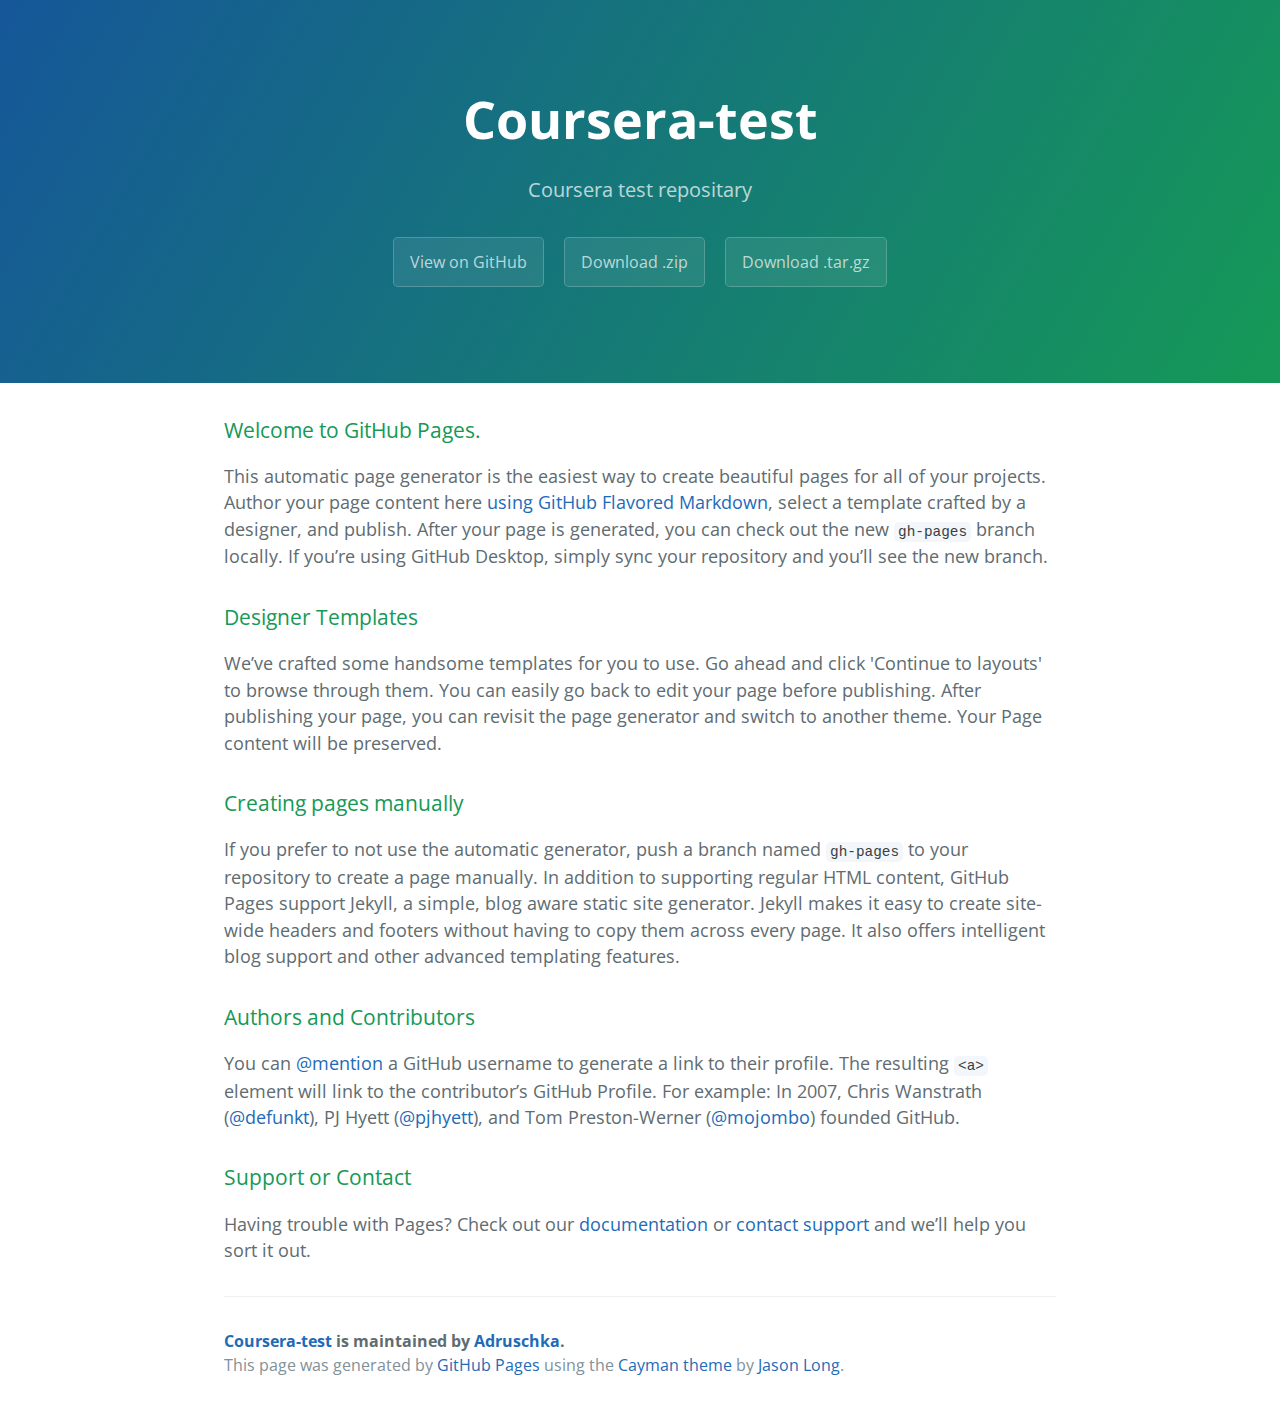
<file: index.html>
<!DOCTYPE html>
<html lang="en-us">
  <head>
    <meta charset="UTF-8">
    <title>Coursera-test by Adruschka</title>
    <meta name="viewport" content="width=device-width, initial-scale=1">
    <link rel="stylesheet" type="text/css" href="stylesheets/normalize.css" media="screen">
    <link href='https://fonts.googleapis.com/css?family=Open+Sans:400,700' rel='stylesheet' type='text/css'>
    <link rel="stylesheet" type="text/css" href="stylesheets/stylesheet.css" media="screen">
    <link rel="stylesheet" type="text/css" href="stylesheets/github-light.css" media="screen">
  </head>
  <body>
    <section class="page-header">
      <h1 class="project-name">Coursera-test</h1>
      <h2 class="project-tagline">Coursera test repositary</h2>
      <a href="https://github.com/Adruschka/coursera-test" class="btn">View on GitHub</a>
      <a href="https://github.com/Adruschka/coursera-test/zipball/master" class="btn">Download .zip</a>
      <a href="https://github.com/Adruschka/coursera-test/tarball/master" class="btn">Download .tar.gz</a>
    </section>

    <section class="main-content">
      <h3>
<a id="welcome-to-github-pages" class="anchor" href="#welcome-to-github-pages" aria-hidden="true"><span aria-hidden="true" class="octicon octicon-link"></span></a>Welcome to GitHub Pages.</h3>

<p>This automatic page generator is the easiest way to create beautiful pages for all of your projects. Author your page content here <a href="https://guides.github.com/features/mastering-markdown/">using GitHub Flavored Markdown</a>, select a template crafted by a designer, and publish. After your page is generated, you can check out the new <code>gh-pages</code> branch locally. If you’re using GitHub Desktop, simply sync your repository and you’ll see the new branch.</p>

<h3>
<a id="designer-templates" class="anchor" href="#designer-templates" aria-hidden="true"><span aria-hidden="true" class="octicon octicon-link"></span></a>Designer Templates</h3>

<p>We’ve crafted some handsome templates for you to use. Go ahead and click 'Continue to layouts' to browse through them. You can easily go back to edit your page before publishing. After publishing your page, you can revisit the page generator and switch to another theme. Your Page content will be preserved.</p>

<h3>
<a id="creating-pages-manually" class="anchor" href="#creating-pages-manually" aria-hidden="true"><span aria-hidden="true" class="octicon octicon-link"></span></a>Creating pages manually</h3>

<p>If you prefer to not use the automatic generator, push a branch named <code>gh-pages</code> to your repository to create a page manually. In addition to supporting regular HTML content, GitHub Pages support Jekyll, a simple, blog aware static site generator. Jekyll makes it easy to create site-wide headers and footers without having to copy them across every page. It also offers intelligent blog support and other advanced templating features.</p>

<h3>
<a id="authors-and-contributors" class="anchor" href="#authors-and-contributors" aria-hidden="true"><span aria-hidden="true" class="octicon octicon-link"></span></a>Authors and Contributors</h3>

<p>You can <a href="https://help.github.com/articles/basic-writing-and-formatting-syntax/#mentioning-users-and-teams" class="user-mention">@mention</a> a GitHub username to generate a link to their profile. The resulting <code>&lt;a&gt;</code> element will link to the contributor’s GitHub Profile. For example: In 2007, Chris Wanstrath (<a href="https://github.com/defunkt" class="user-mention">@defunkt</a>), PJ Hyett (<a href="https://github.com/pjhyett" class="user-mention">@pjhyett</a>), and Tom Preston-Werner (<a href="https://github.com/mojombo" class="user-mention">@mojombo</a>) founded GitHub.</p>

<h3>
<a id="support-or-contact" class="anchor" href="#support-or-contact" aria-hidden="true"><span aria-hidden="true" class="octicon octicon-link"></span></a>Support or Contact</h3>

<p>Having trouble with Pages? Check out our <a href="https://help.github.com/pages">documentation</a> or <a href="https://github.com/contact">contact support</a> and we’ll help you sort it out.</p>

      <footer class="site-footer">
        <span class="site-footer-owner"><a href="https://github.com/Adruschka/coursera-test">Coursera-test</a> is maintained by <a href="https://github.com/Adruschka">Adruschka</a>.</span>

        <span class="site-footer-credits">This page was generated by <a href="https://pages.github.com">GitHub Pages</a> using the <a href="https://github.com/jasonlong/cayman-theme">Cayman theme</a> by <a href="https://twitter.com/jasonlong">Jason Long</a>.</span>
      </footer>

    </section>

  
  </body>
</html>
</file>
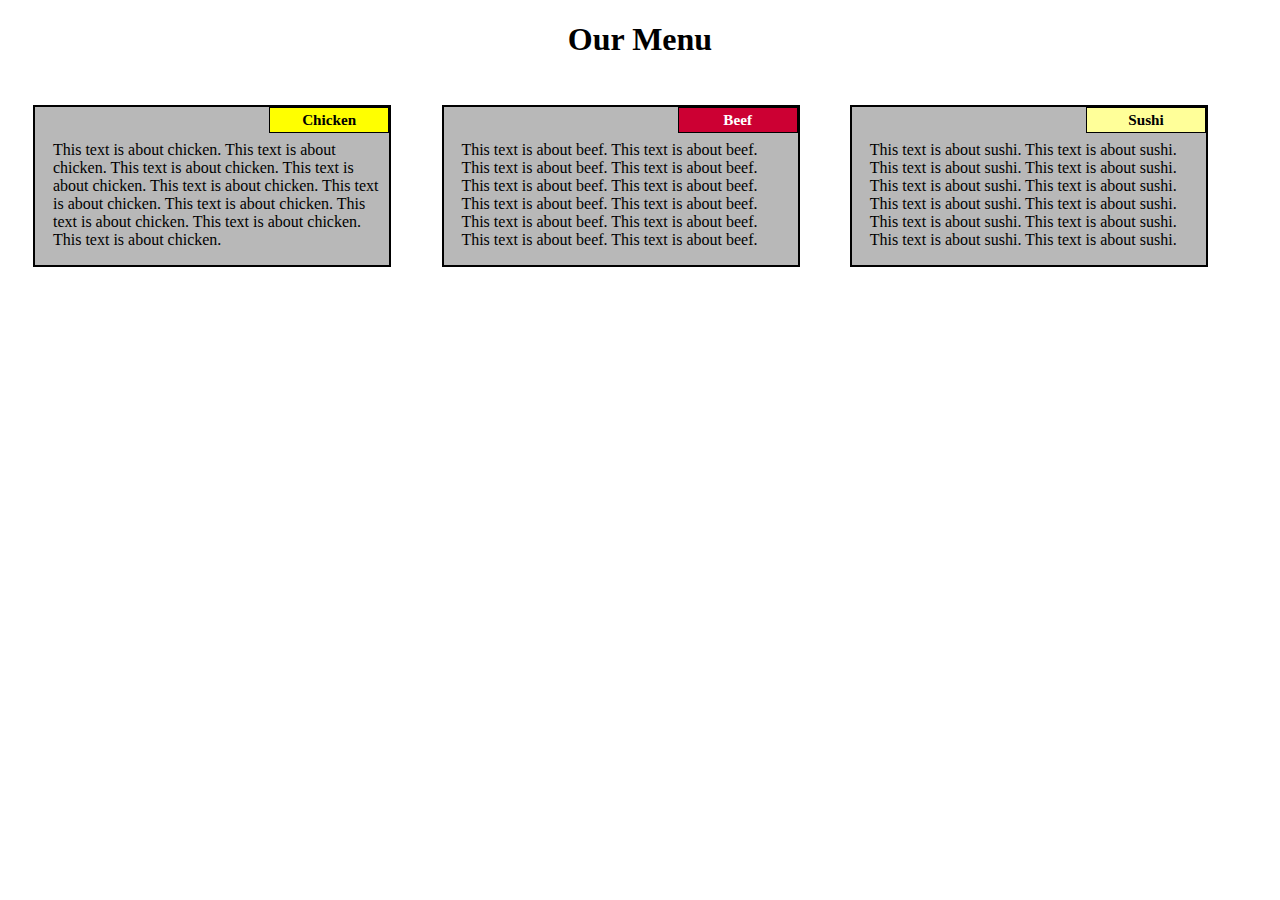
<file: module2-solution/index.html>
<!doctype html>
<html>
<head>
<meta charset="utf-8">
<meta name="viewport" content="width=device-width, initial-scale=1">
<title>Responsive webpage</title>
<link rel="stylesheet" href="css/styles.css">
</head>
<body>
<h1>Our Menu</h1>
<div class="row">
<div class="col-lg-3 col-md-6 col-sm-12"><h2 id="chicken">Chicken</h2>
<p>This text is about chicken. This text is about chicken. This text is about chicken. 
This text is about chicken. This text is about chicken. This text is about chicken. 
This text is about chicken. This text is about chicken. This text is about chicken. 
This text is about chicken.   </p></div>
<div class="col-lg-3 col-md-6 col-sm-12"><h2 id="beef">Beef</h2>
<p>This text is about beef. This text is about beef. This text is about beef.
This text is about beef. This text is about beef. This text is about beef.
This text is about beef. This text is about beef. This text is about beef.
This text is about beef. This text is about beef. This text is about beef. </p></div>
<div class="col-lg-3 col-md-12 col-sm-12"><h2 id="sushi">Sushi</h2>
<p>This text is about sushi. This text is about sushi. This text is about sushi.
This text is about sushi. This text is about sushi. This text is about sushi.
This text is about sushi. This text is about sushi. This text is about sushi.
This text is about sushi. This text is about sushi. This text is about sushi.</p></div>
</div>
</body>
</html>
</file>
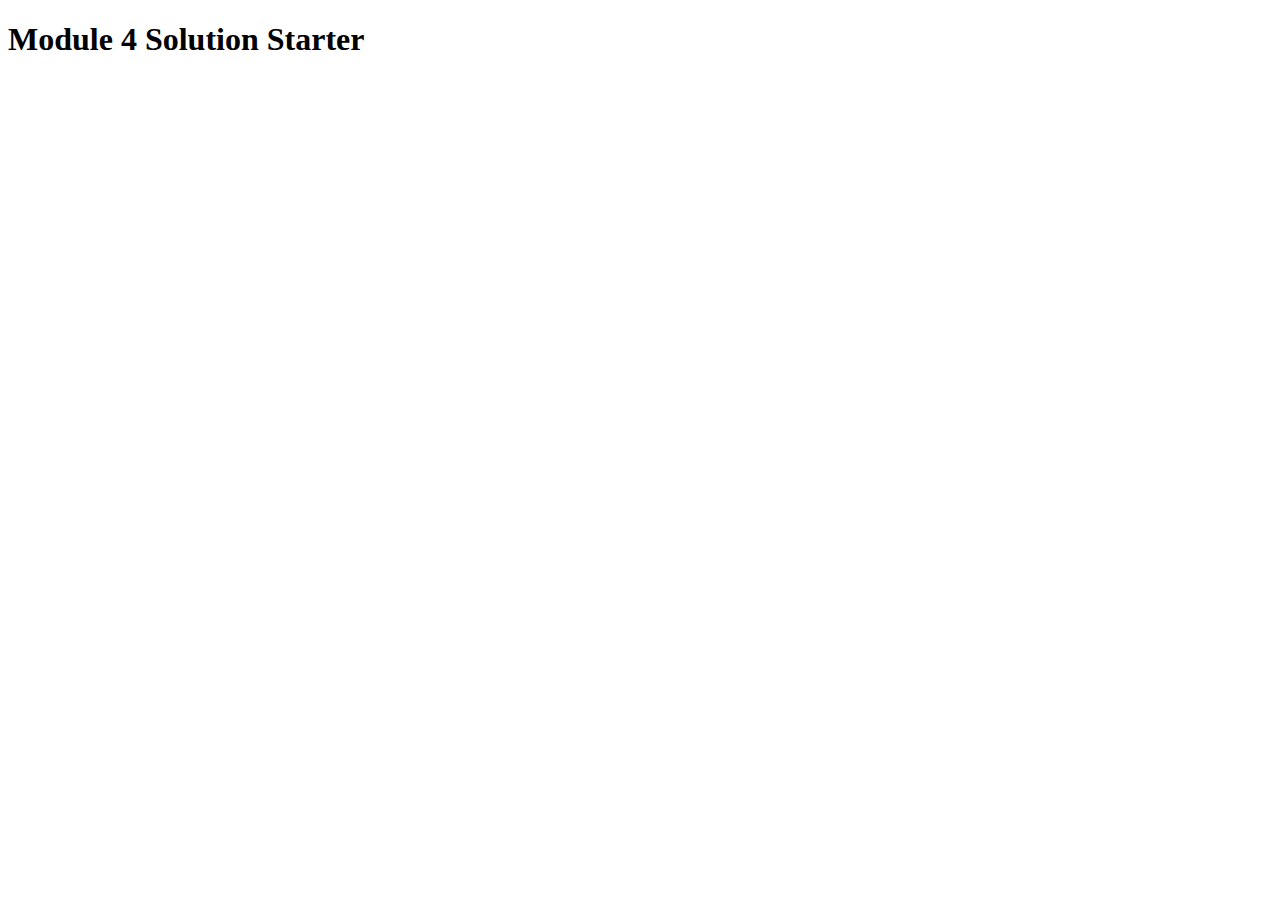
<file: module4-solution/index.html>
<!DOCTYPE html>
<html>
<head>
  <meta charset="utf-8">
  <title>Module 4 Solution Starter</title>
  <script>
    var names = []; // DO NOT REMOVE
  </script>
  <script src="SpeakHello.js"></script>
  <script src="SpeakGoodBye.js"></script>
  <script src="script.js"></script>
</head>
<body>
  <h1>Module 4 Solution Starter</h1>
</body>
</html>
</file>
<file: stylesheets/stylesheet.css>
* {
  box-sizing: border-box; }

body {
  padding: 0;
  margin: 0;
  font-family: "Open Sans", "Helvetica Neue", Helvetica, Arial, sans-serif;
  font-size: 16px;
  line-height: 1.5;
  color: #606c71; }

a {
  color: #1e6bb8;
  text-decoration: none; }
  a:hover {
    text-decoration: underline; }

.btn {
  display: inline-block;
  margin-bottom: 1rem;
  color: rgba(255, 255, 255, 0.7);
  background-color: rgba(255, 255, 255, 0.08);
  border-color: rgba(255, 255, 255, 0.2);
  border-style: solid;
  border-width: 1px;
  border-radius: 0.3rem;
  transition: color 0.2s, background-color 0.2s, border-color 0.2s; }
  .btn + .btn {
    margin-left: 1rem; }

.btn:hover {
  color: rgba(255, 255, 255, 0.8);
  text-decoration: none;
  background-color: rgba(255, 255, 255, 0.2);
  border-color: rgba(255, 255, 255, 0.3); }

@media screen and (min-width: 64em) {
  .btn {
    padding: 0.75rem 1rem; } }

@media screen and (min-width: 42em) and (max-width: 64em) {
  .btn {
    padding: 0.6rem 0.9rem;
    font-size: 0.9rem; } }

@media screen and (max-width: 42em) {
  .btn {
    display: block;
    width: 100%;
    padding: 0.75rem;
    font-size: 0.9rem; }
    .btn + .btn {
      margin-top: 1rem;
      margin-left: 0; } }

.page-header {
  color: #fff;
  text-align: center;
  background-color: #159957;
  background-image: linear-gradient(120deg, #155799, #159957); }

@media screen and (min-width: 64em) {
  .page-header {
    padding: 5rem 6rem; } }

@media screen and (min-width: 42em) and (max-width: 64em) {
  .page-header {
    padding: 3rem 4rem; } }

@media screen and (max-width: 42em) {
  .page-header {
    padding: 2rem 1rem; } }

.project-name {
  margin-top: 0;
  margin-bottom: 0.1rem; }

@media screen and (min-width: 64em) {
  .project-name {
    font-size: 3.25rem; } }

@media screen and (min-width: 42em) and (max-width: 64em) {
  .project-name {
    font-size: 2.25rem; } }

@media screen and (max-width: 42em) {
  .project-name {
    font-size: 1.75rem; } }

.project-tagline {
  margin-bottom: 2rem;
  font-weight: normal;
  opacity: 0.7; }

@media screen and (min-width: 64em) {
  .project-tagline {
    font-size: 1.25rem; } }

@media screen and (min-width: 42em) and (max-width: 64em) {
  .project-tagline {
    font-size: 1.15rem; } }

@media screen and (max-width: 42em) {
  .project-tagline {
    font-size: 1rem; } }

.main-content :first-child {
  margin-top: 0; }
.main-content img {
  max-width: 100%; }
.main-content h1, .main-content h2, .main-content h3, .main-content h4, .main-content h5, .main-content h6 {
  margin-top: 2rem;
  margin-bottom: 1rem;
  font-weight: normal;
  color: #159957; }
.main-content p {
  margin-bottom: 1em; }
.main-content code {
  padding: 2px 4px;
  font-family: Consolas, "Liberation Mono", Menlo, Courier, monospace;
  font-size: 0.9rem;
  color: #383e41;
  background-color: #f3f6fa;
  border-radius: 0.3rem; }
.main-content pre {
  padding: 0.8rem;
  margin-top: 0;
  margin-bottom: 1rem;
  font: 1rem Consolas, "Liberation Mono", Menlo, Courier, monospace;
  color: #567482;
  word-wrap: normal;
  background-color: #f3f6fa;
  border: solid 1px #dce6f0;
  border-radius: 0.3rem; }
  .main-content pre > code {
    padding: 0;
    margin: 0;
    font-size: 0.9rem;
    color: #567482;
    word-break: normal;
    white-space: pre;
    background: transparent;
    border: 0; }
.main-content .highlight {
  margin-bottom: 1rem; }
  .main-content .highlight pre {
    margin-bottom: 0;
    word-break: normal; }
.main-content .highlight pre, .main-content pre {
  padding: 0.8rem;
  overflow: auto;
  font-size: 0.9rem;
  line-height: 1.45;
  border-radius: 0.3rem; }
.main-content pre code, .main-content pre tt {
  display: inline;
  max-width: initial;
  padding: 0;
  margin: 0;
  overflow: initial;
  line-height: inherit;
  word-wrap: normal;
  background-color: transparent;
  border: 0; }
  .main-content pre code:before, .main-content pre code:after, .main-content pre tt:before, .main-content pre tt:after {
    content: normal; }
.main-content ul, .main-content ol {
  margin-top: 0; }
.main-content blockquote {
  padding: 0 1rem;
  margin-left: 0;
  color: #819198;
  border-left: 0.3rem solid #dce6f0; }
  .main-content blockquote > :first-child {
    margin-top: 0; }
  .main-content blockquote > :last-child {
    margin-bottom: 0; }
.main-content table {
  display: block;
  width: 100%;
  overflow: auto;
  word-break: normal;
  word-break: keep-all; }
  .main-content table th {
    font-weight: bold; }
  .main-content table th, .main-content table td {
    padding: 0.5rem 1rem;
    border: 1px solid #e9ebec; }
.main-content dl {
  padding: 0; }
  .main-content dl dt {
    padding: 0;
    margin-top: 1rem;
    font-size: 1rem;
    font-weight: bold; }
  .main-content dl dd {
    padding: 0;
    margin-bottom: 1rem; }
.main-content hr {
  height: 2px;
  padding: 0;
  margin: 1rem 0;
  background-color: #eff0f1;
  border: 0; }

@media screen and (min-width: 64em) {
  .main-content {
    max-width: 64rem;
    padding: 2rem 6rem;
    margin: 0 auto;
    font-size: 1.1rem; } }

@media screen and (min-width: 42em) and (max-width: 64em) {
  .main-content {
    padding: 2rem 4rem;
    font-size: 1.1rem; } }

@media screen and (max-width: 42em) {
  .main-content {
    padding: 2rem 1rem;
    font-size: 1rem; } }

.site-footer {
  padding-top: 2rem;
  margin-top: 2rem;
  border-top: solid 1px #eff0f1; }

.site-footer-owner {
  display: block;
  font-weight: bold; }

.site-footer-credits {
  color: #819198; }

@media screen and (min-width: 64em) {
  .site-footer {
    font-size: 1rem; } }

@media screen and (min-width: 42em) and (max-width: 64em) {
  .site-footer {
    font-size: 1rem; } }

@media screen and (max-width: 42em) {
  .site-footer {
    font-size: 0.9rem; } }
</file>
<file: stylesheets/github-light.css>
/*
   Copyright 2014 GitHub Inc.

   Licensed under the Apache License, Version 2.0 (the "License");
   you may not use this file except in compliance with the License.
   You may obtain a copy of the License at

       http://www.apache.org/licenses/LICENSE-2.0

   Unless required by applicable law or agreed to in writing, software
   distributed under the License is distributed on an "AS IS" BASIS,
   WITHOUT WARRANTIES OR CONDITIONS OF ANY KIND, either express or implied.
   See the License for the specific language governing permissions and
   limitations under the License.

*/

.pl-c /* comment */ {
  color: #969896;
}

.pl-c1      /* constant, markup.raw, meta.diff.header, meta.module-reference, meta.property-name, support, support.constant, support.variable, variable.other.constant */,
.pl-s .pl-v /* string variable */ {
  color: #0086b3;
}

.pl-e  /* entity */,
.pl-en /* entity.name */ {
  color: #795da3;
}

.pl-s .pl-s1 /* string source */,
.pl-smi      /* storage.modifier.import, storage.modifier.package, storage.type.java, variable.other, variable.parameter.function */ {
  color: #333;
}

.pl-ent /* entity.name.tag */ {
  color: #63a35c;
}

.pl-k /* keyword, storage, storage.type */ {
  color: #a71d5d;
}

.pl-pds              /* punctuation.definition.string, string.regexp.character-class */,
.pl-s                /* string */,
.pl-s .pl-pse .pl-s1 /* string punctuation.section.embedded source */,
.pl-sr               /* string.regexp */,
.pl-sr .pl-cce       /* string.regexp constant.character.escape */,
.pl-sr .pl-sra       /* string.regexp string.regexp.arbitrary-repitition */,
.pl-sr .pl-sre       /* string.regexp source.ruby.embedded */ {
  color: #183691;
}

.pl-v /* variable */ {
  color: #ed6a43;
}

.pl-id /* invalid.deprecated */ {
  color: #b52a1d;
}

.pl-ii /* invalid.illegal */ {
  background-color: #b52a1d;
  color: #f8f8f8;
}

.pl-sr .pl-cce /* string.regexp constant.character.escape */ {
  color: #63a35c;
  font-weight: bold;
}

.pl-ml /* markup.list */ {
  color: #693a17;
}

.pl-mh        /* markup.heading */,
.pl-mh .pl-en /* markup.heading entity.name */,
.pl-ms        /* meta.separator */ {
  color: #1d3e81;
  font-weight: bold;
}

.pl-mq /* markup.quote */ {
  color: #008080;
}

.pl-mi /* markup.italic */ {
  color: #333;
  font-style: italic;
}

.pl-mb /* markup.bold */ {
  color: #333;
  font-weight: bold;
}

.pl-md /* markup.deleted, meta.diff.header.from-file */ {
  background-color: #ffecec;
  color: #bd2c00;
}

.pl-mi1 /* markup.inserted, meta.diff.header.to-file */ {
  background-color: #eaffea;
  color: #55a532;
}

.pl-mdr /* meta.diff.range */ {
  color: #795da3;
  font-weight: bold;
}

.pl-mo /* meta.output */ {
  color: #1d3e81;
}
</file>
<file: module2-solution/css/styles.css>
body{
	font-family:Georgia, serif;
}

h1{
	text-align:center;
}

div.col-lg-3, .col-md-6, .col-md-12, .col-sm-12 {
	border: 2px solid black;
	background-color: #B8B8B8;
	margin: 2%;
	
	}

h2{
	box-sizing:border-box;
	margin: 0;
    padding: 3px;
	position:relative;
	top:0;
	right:0;
  	float:right;
	clear: both;
	text-align:center;
	border: 1px solid black;
	display: inline-block;
	margin-top: 0;
	width: 120px;
}

#chicken{
	background-color: #FFFF00;
	 
}

#beef{
	background-color: #CC0033;
	color: white;
}

#sushi{
	background-color: #FFFF99;

}
.row {
  width: 100%;
}


@media (min-width: 992px) {
.col-lg-3 {
    float: left;
    width: 28%;
	  }
div.col-lg-3 >p{
	box-sizing:border-box;
	padding-top: 5%;
padding-left: 5%;
padding-right: 3%;
	}
	h2{
	  font-size: 95%;
	}
}


@media (min-width: 768px) and (max-width: 991px) {
 .col-md-6 {
    float: left;
    width: 45%;
	font-size: 125%;
  }
  
  .col-md-12 {
	  float:left;
	  width: 95%;
	  font-size: 125%;
  }
  h2{
	  font-size: 95%;
	}  
	  
  div.col-md-12 > p{
	box-sizing:border-box;
	margin-top: 1%;
	padding-top:5%;
padding-left: 5%;
padding-right: 3%;
	}
	
	
  div.col-md-6 >p{
	box-sizing:border-box;
	margin-top: 4%;
	padding-top:5%;
padding-left: 5%;
padding-right: 3%;
	}
}

@media (max-width: 767px) {
 div.col-sm-12 {
    float:left;
	width: 90%;
	font-size: 125%;
	
  }
  
  div.col-sm-12 >p{
	box-sizing:border-box;
	margin-top: 6%;
	padding-top:3%;
	padding-left: 5%;
	padding-right: 3%;
}
h2{
	  font-size: 95%;
	}
	}
</file>
